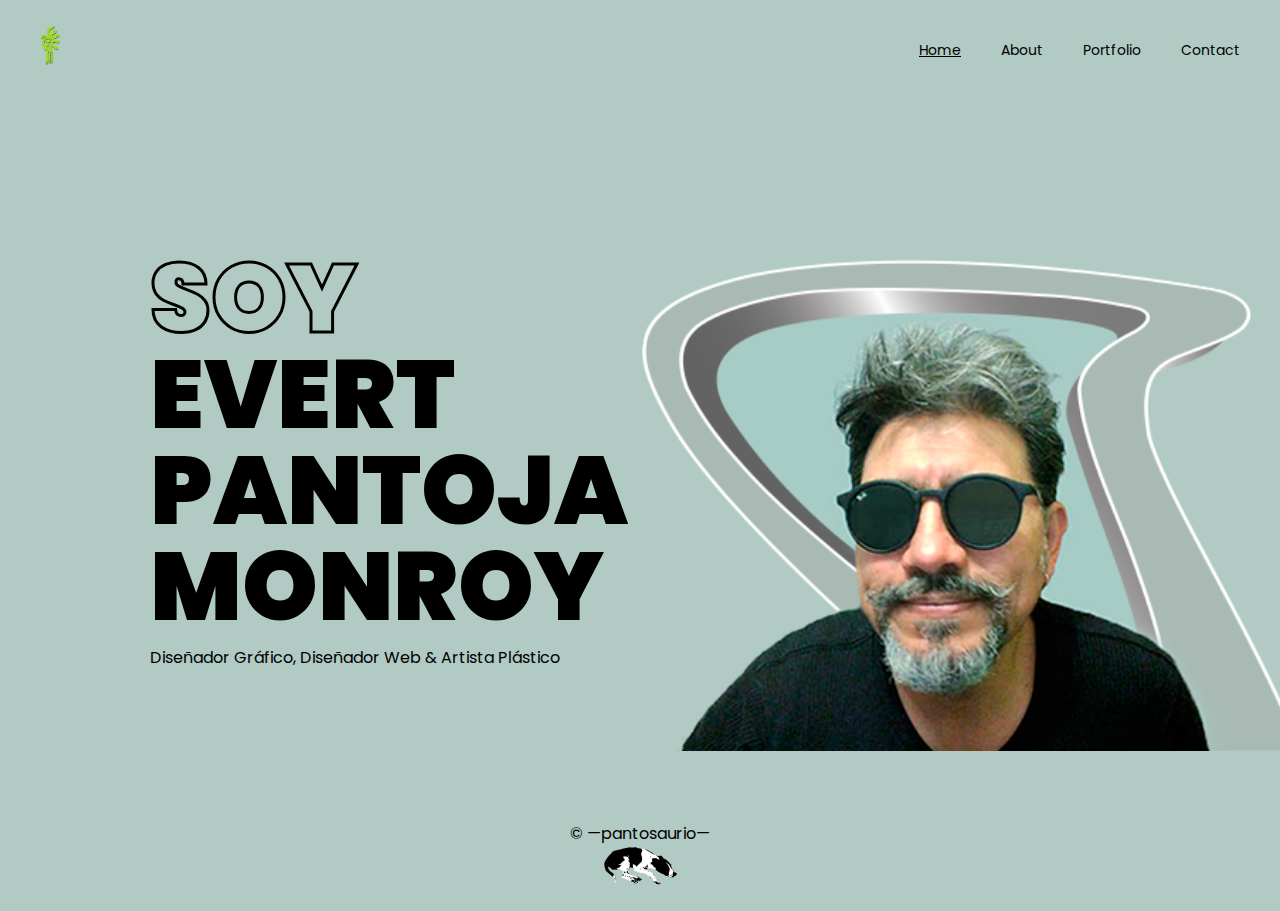
<file: index.html>
<!DOCTYPE html>
<html lang="en">
  <head>
    <meta charset="UTF-8" />
    <meta name="viewport" content="width=device-width, initial-scale=1.0" />
    <link rel="stylesheet" href="css/style.css" />
    <link
      rel="stylesheet"
      media="screen and (max-width:768px)"
      href="css/mobile.css"
    />
    <title>Curriculum Evert Pantoja M</title>
    <link rel="icon" href="./imagenes/pantosaurio-manzana-.ico" />
  </head>

  <body>
    <header id="mainheader">
      <nav id="navbar" class="nav-home">
        <div class="container">
          <a href="index.html" class="logo"
            ><img src="imagenes/pantosaurio manzana--.png" alt=""
          /></a>
          <ul>
            <li><a class="current" href="index.html">Home</a></li>
            <li><a href="about.html">About</a></li>
            <li><a href="portfolio.html">Portfolio</a></li>
            <li><a href="contact.html">Contact</a></li>
          </ul>
        </div>
      </nav>
      <div>
        <div id="showcase">
          <div class="showcase-row">
            <div id="showcase-row-title">
              <h1 class="display-1">
                <span class="title-outline">Soy</span><br />Evert Pantoja Monroy
              </h1>
              <p class="large">
                Diseñador Gráfico, Diseñador Web & Artista Plástico
              </p>
            </div>
            <div id="showcase-row-image">
              <img src="imagenes/hebert_Home--.png" alt="" />
            </div>
          </div>
        </div>
      </div>
    </header>
    <footer id="mainfooter" class="footer-home">
      &#169; —pantosaurio— <br />

      <a href="./index.html"
        ><img src="imagenes/ChillOut acostado--.png" alt="" width="75"
      /></a>
    </footer>
  </body>
</html>
</file>
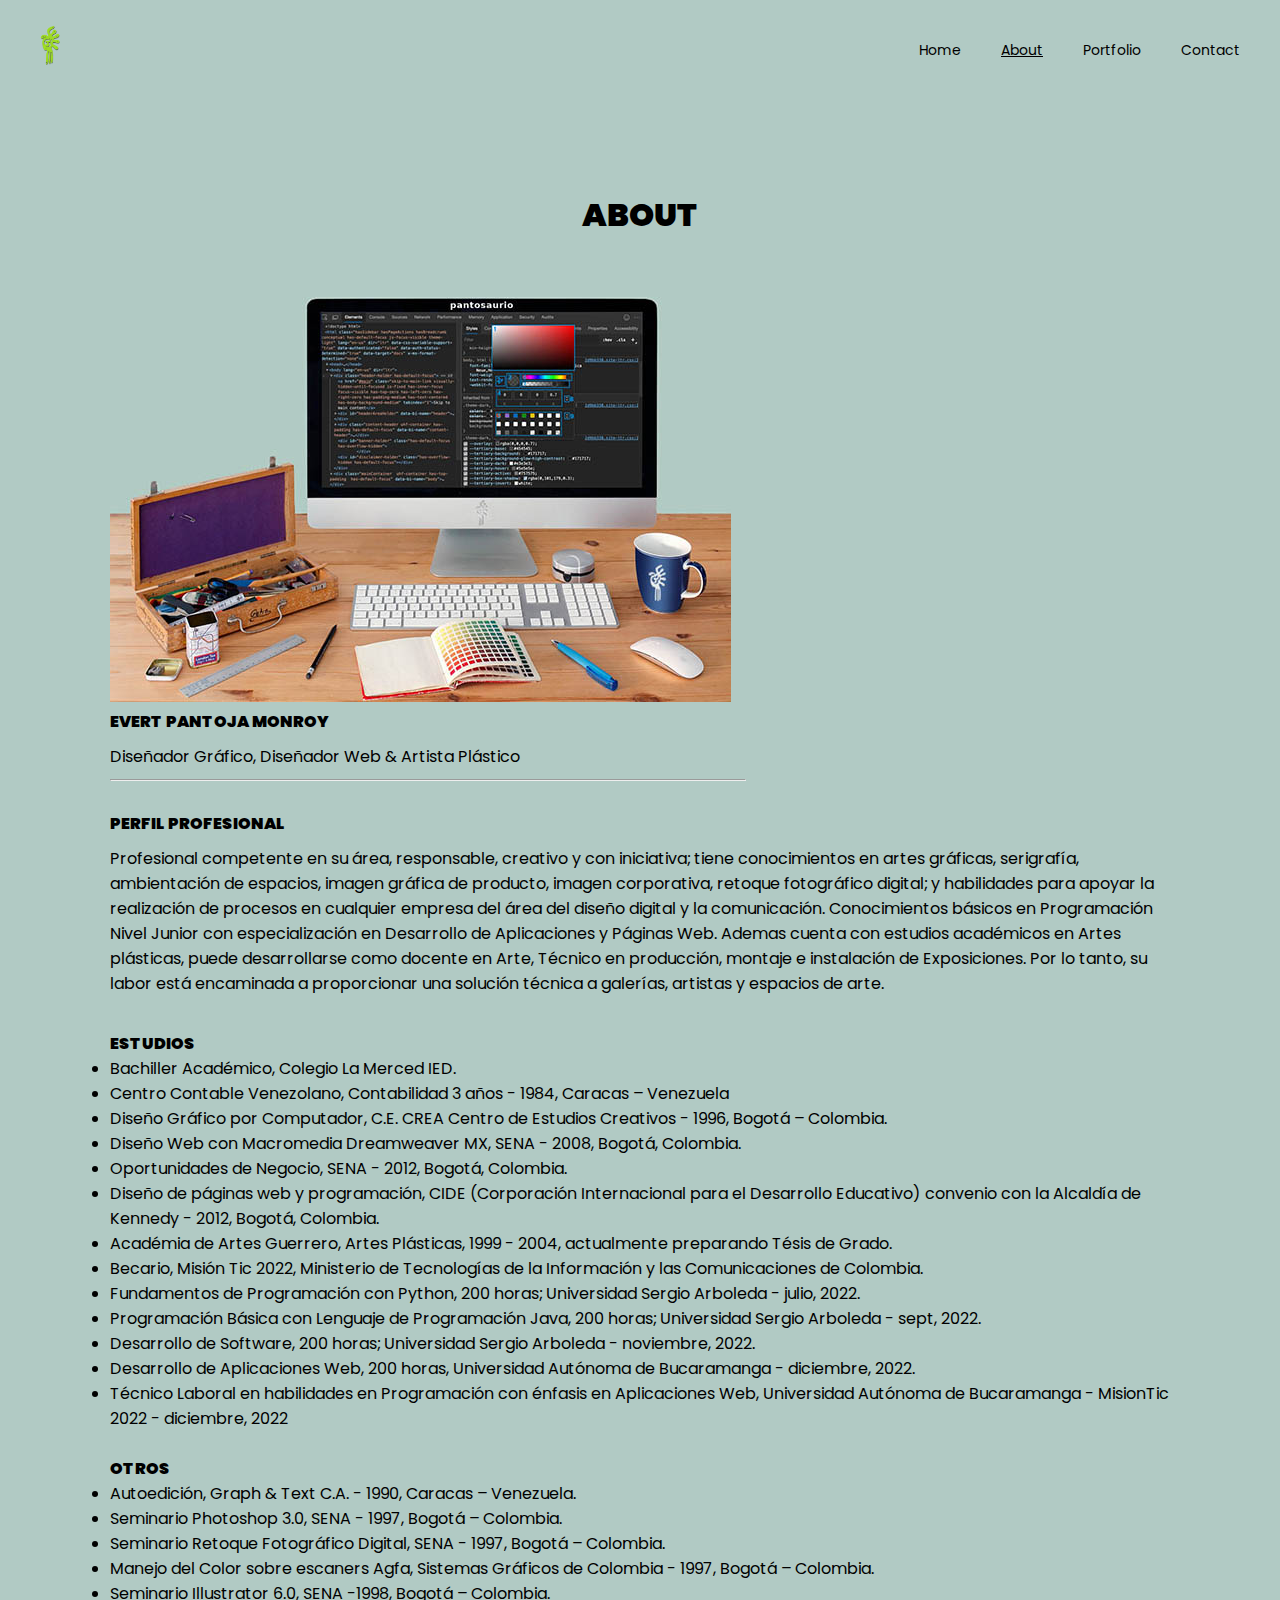
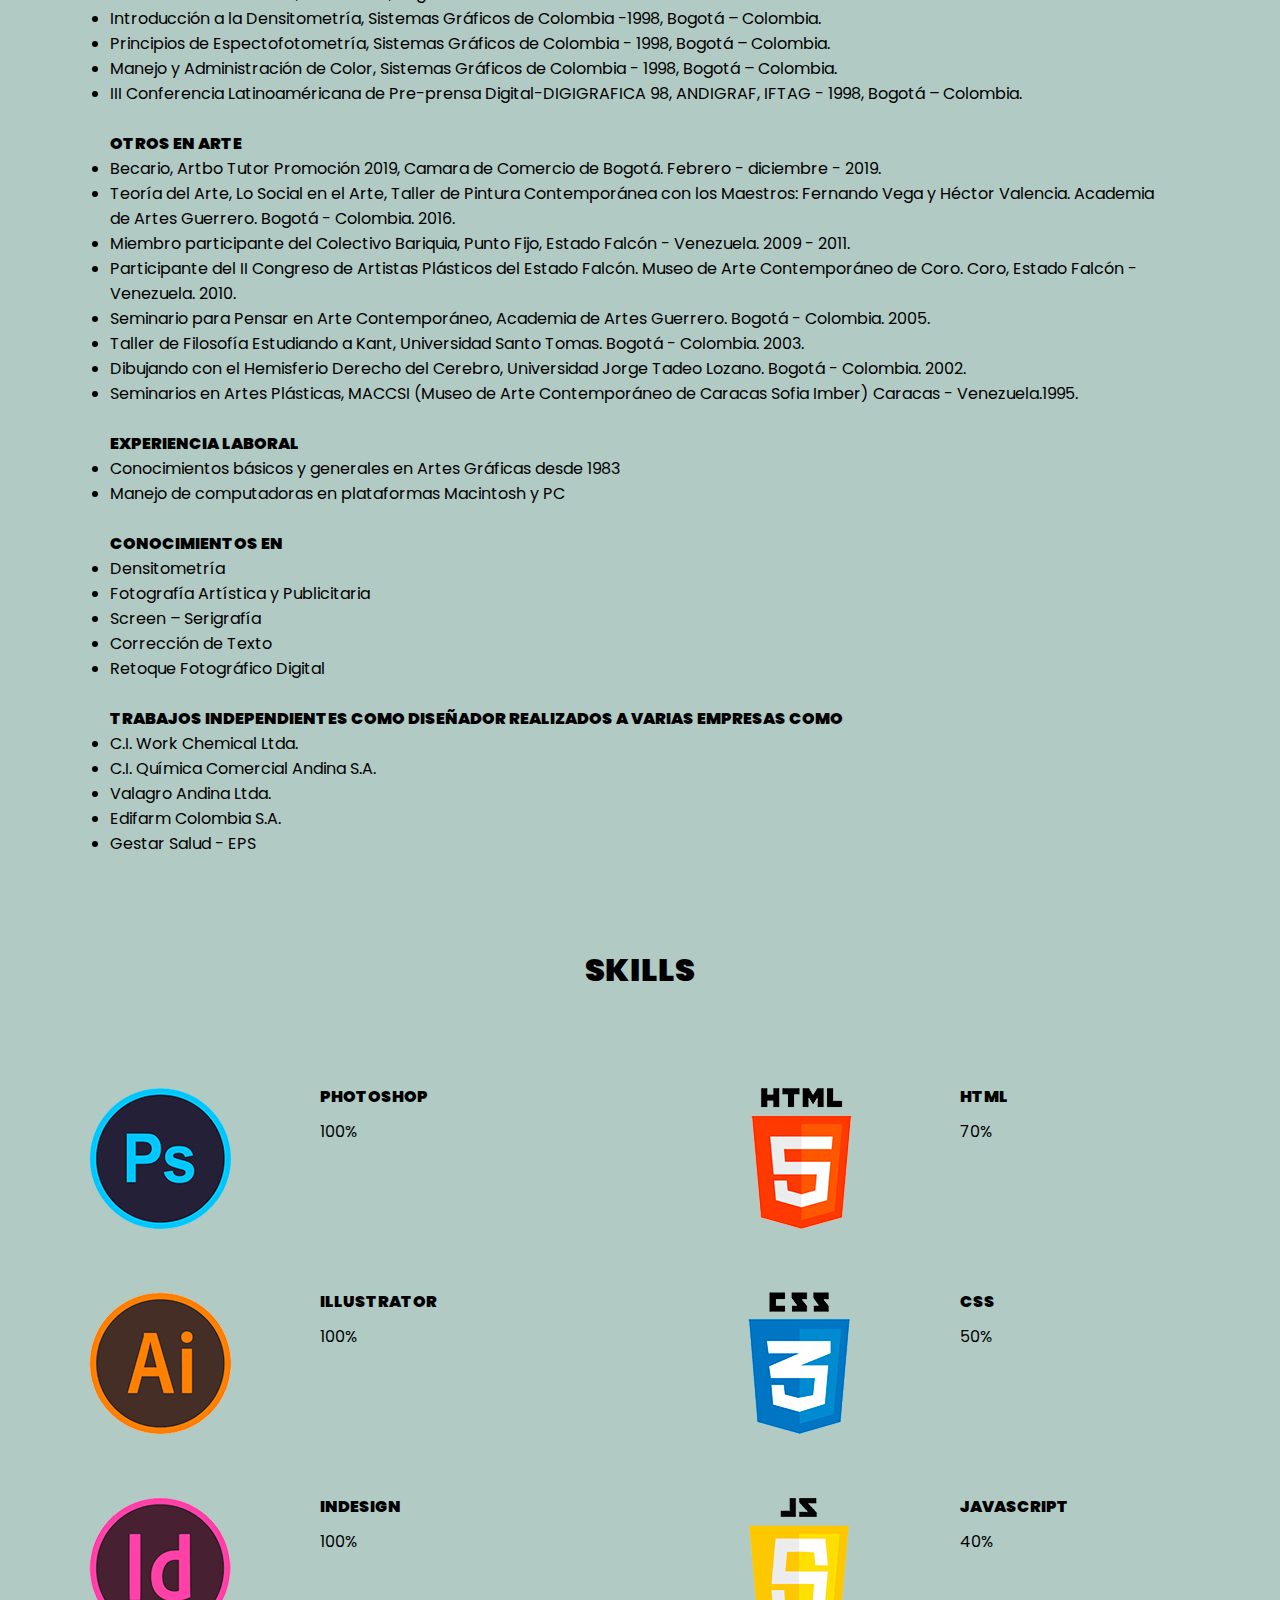
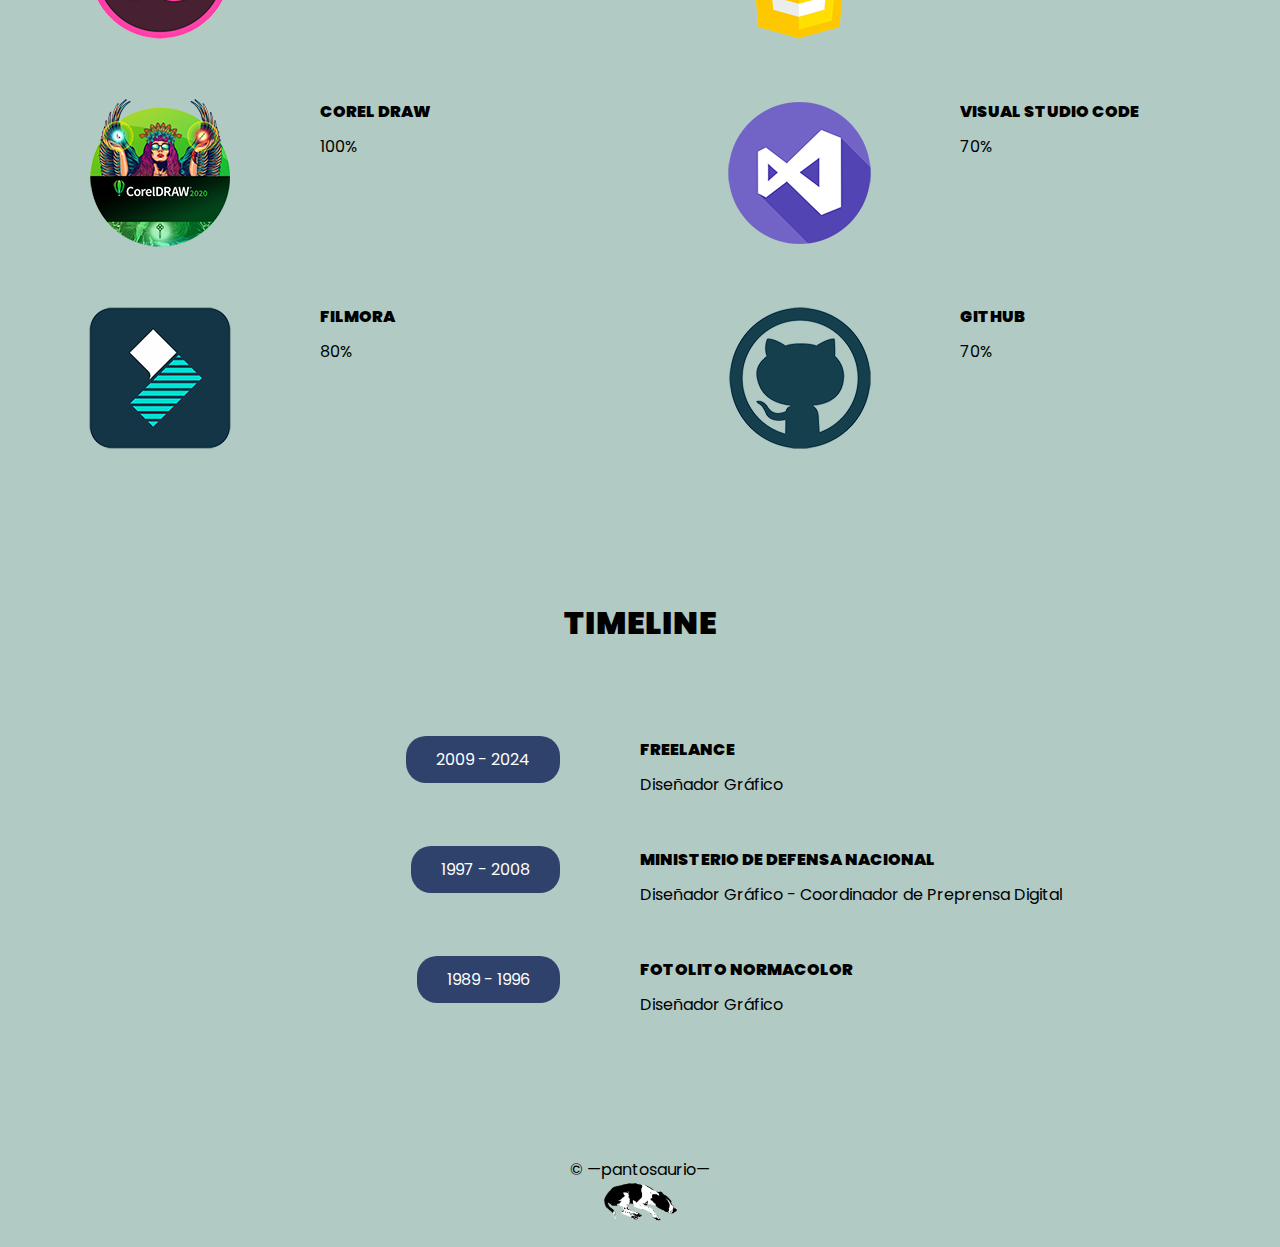
<file: about.html>
<!DOCTYPE html>
<html lang="en">
  <head>
    <meta charset="UTF-8" />
    <meta name="viewport" content="width=device-width, initial-scale=1.0" />
    <link rel="stylesheet" href="css/style.css" />
    <link
      rel="stylesheet"
      media="screen and (max-width:768px)"
      href="css/mobile.css"
    />
    <title>Curriculum | About</title>
    <link rel="icon" href="./imagenes/pantosaurio-manzana-.ico" />
  </head>

  <body>
    <header id="mainheader">
      <nav id="navbar" class="nav-home">
        <div class="container">
          <a href="index.html" class="logo"
            ><img src="imagenes/pantosaurio manzana--.png" alt=""
          /></a>
          <ul>
            <li><a href="index.html">Home</a></li>
            <li><a class="current" href="about.html">About</a></li>
            <li><a href="portfolio.html">Portfolio</a></li>
            <li><a href="contact.html">Contact</a></li>
          </ul>
        </div>
      </nav>
    </header>

    <div id="about">
      <div class="container">
        <h2>About</h2>
        <div class="about-row">
          <div class="about-row-image">
            <img src="imagenes/mi compu_final.jpg" alt="" />
          </div>
          <div class="about-row-text">
            <h4>Evert Pantoja Monroy</h4>
            <p class="large">
              Diseñador Gráfico, Diseñador Web & Artista Plástico
            </p>
            <hr />

            <h4>Perfil Profesional</h4>
            <p>
              Profesional competente en su área, responsable, creativo y con
              iniciativa; tiene conocimientos en artes gráficas, serigrafía,
              ambientación de espacios, imagen gráfica de producto, imagen
              corporativa, retoque fotográfico digital; y habilidades para
              apoyar la realización de procesos en cualquier empresa del área
              del diseño digital y la comunicación. Conocimientos básicos en
              Programación Nivel Junior con especialización en Desarrollo de
              Aplicaciones y Páginas Web. Ademas cuenta con estudios académicos
              en Artes plásticas, puede desarrollarse como docente en Arte,
              Técnico en producción, montaje e instalación de Exposiciones. Por
              lo tanto, su labor está encaminada a proporcionar una solución
              técnica a galerías, artistas y espacios de arte.
            </p>
            <br />

            <h4>Estudios</h4>
            <ul>
              <li>Bachiller Académico, Colegio La Merced IED.</li>
              <li>
                Centro Contable Venezolano, Contabilidad 3 años - 1984, Caracas
                – Venezuela
              </li>
              <li>
                Diseño Gráfico por Computador, C.E. CREA Centro de Estudios
                Creativos - 1996, Bogotá – Colombia.
              </li>
              <li>
                Diseño Web con Macromedia Dreamweaver MX, SENA - 2008, Bogotá,
                Colombia.
              </li>
              <li>Oportunidades de Negocio, SENA - 2012, Bogotá, Colombia.</li>
              <li>
                Diseño de páginas web y programación, CIDE (Corporación
                Internacional para el Desarrollo Educativo) convenio con la
                Alcaldía de Kennedy - 2012, Bogotá, Colombia.
              </li>
              <li>
                Académia de Artes Guerrero, Artes Plásticas, 1999 - 2004,
                actualmente preparando Tésis de Grado.
              </li>
              <li>
                Becario, Misión Tic 2022, Ministerio de Tecnologías de la
                Información y las Comunicaciones de Colombia.
              </li>
              <li>
                Fundamentos de Programación con Python, 200 horas; Universidad
                Sergio Arboleda - julio, 2022.
              </li>
              <li>
                Programación Básica con Lenguaje de Programación Java, 200
                horas; Universidad Sergio Arboleda - sept, 2022.
              </li>
              <li>
                Desarrollo de Software, 200 horas; Universidad Sergio Arboleda -
                noviembre, 2022.
              </li>
              <li>
                Desarrollo de Aplicaciones Web, 200 horas, Universidad Autónoma
                de Bucaramanga - diciembre, 2022.
              </li>
              <li>
                Técnico Laboral en habilidades en Programación con énfasis en
                Aplicaciones Web, Universidad Autónoma de Bucaramanga -
                MisionTic 2022 - diciembre, 2022
              </li>
            </ul>
            <br />

            <h4>Otros</h4>
            <ul>
              <li>
                Autoedición, Graph & Text C.A. - 1990, Caracas – Venezuela.
              </li>
              <li>Seminario Photoshop 3.0, SENA - 1997, Bogotá – Colombia.</li>
              <li>
                Seminario Retoque Fotográfico Digital, SENA - 1997, Bogotá –
                Colombia.
              </li>
              <li>
                Manejo del Color sobre escaners Agfa, Sistemas Gráficos de
                Colombia - 1997, Bogotá – Colombia.
              </li>
              <li>Seminario Illustrator 6.0, SENA -1998, Bogotá – Colombia.</li>
              <li>
                Introducción a la Densitometría, Sistemas Gráficos de Colombia
                -1998, Bogotá – Colombia.
              </li>
              <li>
                Principios de Espectofotometría, Sistemas Gráficos de Colombia -
                1998, Bogotá – Colombia.
              </li>
              <li>
                Manejo y Administración de Color, Sistemas Gráficos de Colombia
                - 1998, Bogotá – Colombia.
              </li>
              <li>
                III Conferencia Latinoaméricana de Pre-prensa
                Digital-DIGIGRAFICA 98, ANDIGRAF, IFTAG - 1998, Bogotá –
                Colombia.
              </li>
            </ul>
            <br />

            <h4>Otros en Arte</h4>
            <ul>
              <li>
                Becario, Artbo Tutor Promoción 2019, Camara de Comercio de
                Bogotá. Febrero - diciembre - 2019.
              </li>
              <li>
                Teoría del Arte, Lo Social en el Arte, Taller de Pintura
                Contemporánea con los Maestros: Fernando Vega y Héctor Valencia.
                Academia de Artes Guerrero. Bogotá - Colombia. 2016.
              </li>
              <li>
                Miembro participante del Colectivo Bariquia, Punto Fijo, Estado
                Falcón - Venezuela. 2009 - 2011.
              </li>
              <li>
                Participante del II Congreso de Artistas Plásticos del Estado
                Falcón. Museo de Arte Contemporáneo de Coro. Coro, Estado Falcón
                - Venezuela. 2010.
              </li>
              <li>
                Seminario para Pensar en Arte Contemporáneo, Academia de Artes
                Guerrero. Bogotá - Colombia. 2005.
              </li>
              <li>
                Taller de Filosofía Estudiando a Kant, Universidad Santo Tomas.
                Bogotá - Colombia. 2003.
              </li>
              <li>
                Dibujando con el Hemisferio Derecho del Cerebro, Universidad
                Jorge Tadeo Lozano. Bogotá - Colombia. 2002.
              </li>
              <li>
                Seminarios en Artes Plásticas, MACCSI (Museo de Arte
                Contemporáneo de Caracas Sofia Imber) Caracas - Venezuela.1995.
              </li>
            </ul>
            <br />

            <h4>Experiencia Laboral</h4>
            <ul>
              <li>
                Conocimientos básicos y generales en Artes Gráficas desde 1983
              </li>
              <li>Manejo de computadoras en plataformas Macintosh y PC</li>
            </ul>
            <br />

            <h4>Conocimientos en</h4>
            <ul>
              <li>Densitometría</li>
              <li>Fotografía Artística y Publicitaria</li>
              <li>Screen – Serigrafía</li>
              <li>Corrección de Texto</li>
              <li>Retoque Fotográfico Digital</li>
            </ul>
            <br />

            <h4>
              Trabajos Independientes como diseñador realizados a varias
              Empresas como
            </h4>
            <ul>
              <li>C.I. Work Chemical Ltda.</li>
              <li>C.I. Química Comercial Andina S.A.</li>
              <li>Valagro Andina Ltda.</li>
              <li>Edifarm Colombia S.A.</li>
              <li>Gestar Salud - EPS</li>
            </ul>
          </div>
        </div>
      </div>
    </div>

    <h2>Skills</h2>
    <div id="skills">
      <div class="skills-row">
        <div class="skills-row-left-image">
          <img src="imagenes/cincuentaP/photoshop5.png" alt="" />
        </div>
        <div class="skills-row-left-text">
          <h4>Photoshop</h4>
          <p>100%</p>
        </div>
      </div>
      <div class="skills-row-right">
        <div class="skills-row-left-image">
          <img src="imagenes/cincuentaP/HTML55.png" alt="" />
        </div>
        <div class="skills-row-left-text">
          <h4>HTML</h4>
          <p>70%</p>
        </div>
      </div>
      <div class="skills-row">
        <div class="skills-row-left-image">
          <img src="imagenes/cincuentaP/illustrator5.png" alt="" />
        </div>

        <div class="skills-row-left-text">
          <h4>Illustrator</h4>
          <p>100%</p>
        </div>
      </div>
      <div class="skills-row-right">
        <div class="skills-row-right-image">
          <img src="imagenes/cincuentaP/CSS5.png" alt="" />
        </div>

        <div class="skills-row-right-text">
          <h4>CSS</h4>
          <p>50%</p>
        </div>
      </div>

      <div class="skills-row">
        <div class="skills-row-left-image">
          <img src="imagenes/cincuentaP/indesign5.png" alt="" />
        </div>

        <div class="skills-row-left-text">
          <h4>Indesign</h4>
          <p>100%</p>
        </div>
      </div>
      <div class="skills-row-right">
        <div class="skills-row-right-image">
          <img src="imagenes/cincuentaP/JS5.png" alt="" />
        </div>

        <div class="skills-row-right-text">
          <h4>Javascript</h4>
          <p>40%</p>
        </div>
      </div>

      <div class="skills-row">
        <div class="skills-row-left-image">
          <img src="imagenes/cincuentaP/corel5.png" alt="" />
        </div>

        <div class="skills-row-left-text">
          <h4>Corel Draw</h4>
          <p>100%</p>
        </div>
      </div>
      <div class="skills-row-right">
        <div class="skills-row-right-image">
          <img src="imagenes/cincuentaP/VSC5.png" alt="" />
        </div>

        <div class="skills-row-right-text">
          <h4>Visual Studio Code</h4>
          <p>70%</p>
        </div>
      </div>
      <div class="skills-row">
        <div class="skills-row-left-image">
          <img src="imagenes/cincuentaP/filmora5.png" alt="" />
        </div>
        <div class="skills-row-left-text">
          <h4>Filmora</h4>
          <p>80%</p>
        </div>
      </div>
      <div class="skills-row-right">
        <div class="skills-row-right-image">
          <img src="imagenes/cincuentaP/github5.png" alt="" />
        </div>

        <div class="skills-row-right-text">
          <h4>Github</h4>
          <p>70%</p>
        </div>
      </div>
    </div>

    <h2>Timeline</h2>
    <div id="timeline">
      <div class="timeline-row">
        <div class="timeline-row-tag">
          <p><span>2009 - 2024</span></p>
        </div>
        <div class="timeline-row-text">
          <h4>Freelance</h4>
          <p>Diseñador Gráfico</p>
        </div>
      </div>

      <div class="timeline-row">
        <div class="timeline-row-tag">
          <p><span>1997 - 2008</span></p>
        </div>
        <div class="timeline-row-text">
          <h4>Ministerio de Defensa Nacional</h4>
          <p>Diseñador Gráfico - Coordinador de Preprensa Digital</p>
        </div>
      </div>

      <div class="timeline-row">
        <div class="timeline-row-tag">
          <p><span>1989 - 1996</span></p>
        </div>
        <div class="timeline-row-text">
          <h4>Fotolito NormaColor</h4>
          <p>Diseñador Gráfico</p>
        </div>
      </div>
    </div>

    <footer id="mainfooter" class="footer-home">
      &#169; —pantosaurio— <br />

      <a href="./index.html"
        ><img src="imagenes/ChillOut acostado--.png" alt="" width="75"
      /></a>
    </footer>
  </body>
</html>
</file>
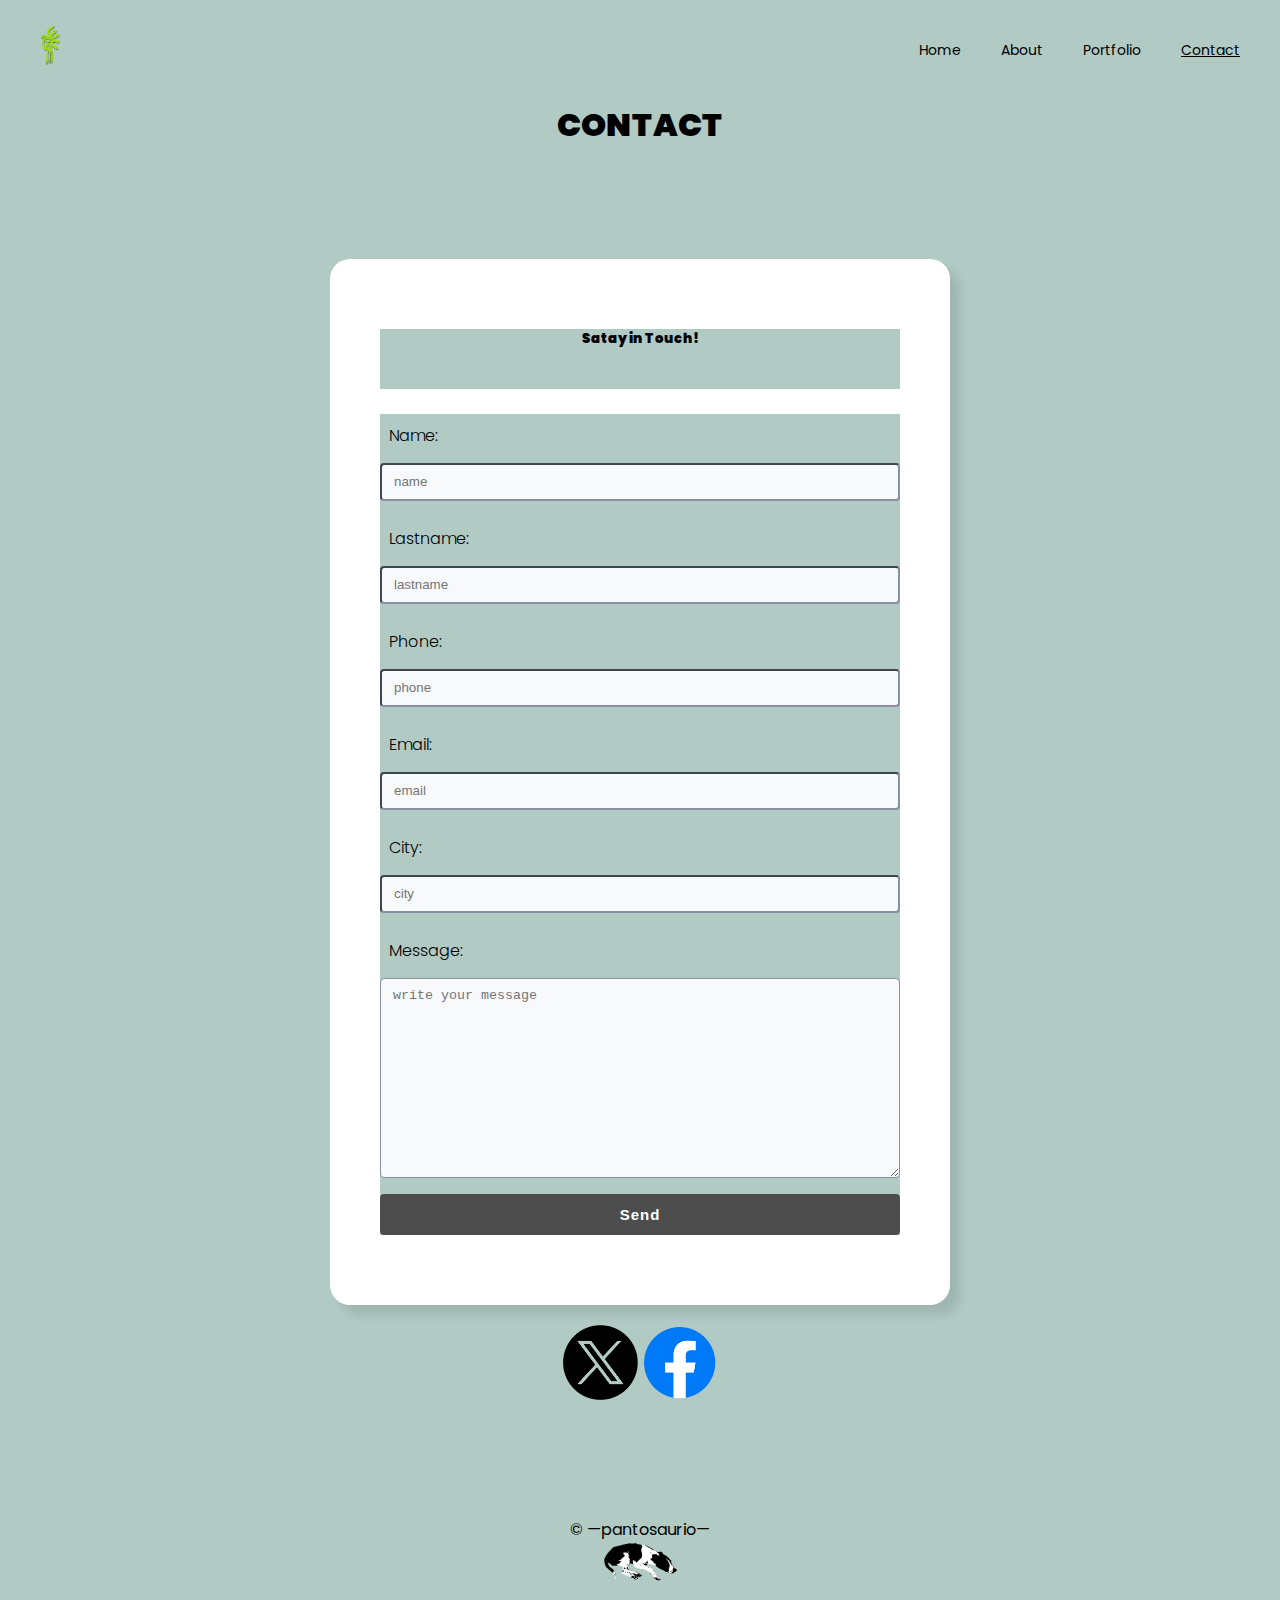
<file: contact.html>
<!DOCTYPE html>
<html lang="en">
  <head>
    <meta charset="UTF-8" />
    <meta name="viewport" content="width=device-width, initial-scale=1.0" />
    <link rel="stylesheet" href="css/style.css" />
    <link
      rel="stylesheet"
      media="screen and (max-width:768px)"
      href="css/mobile.css"
    />
    <title>Curriculum | Contact</title>
    <link rel="icon" href="./imagenes/pantosaurio-manzana-.ico" />
  </head>

  <body>
    <header id="mainheader">
      <nav id="navbar" class="nav-home">
        <div class="container">
          <a href="index.html" class="logo"
            ><img src="imagenes/pantosaurio manzana--.png" alt=""
          /></a>
          <ul>
            <li><a href="index.html">Home</a></li>
            <li><a href="about.html">About</a></li>
            <li><a href="portfolio.html">Portfolio</a></li>
            <li><a class="current" href="contact.html">Contact</a></li>
          </ul>
        </div>
      </nav>
    </header>
    <h2>Contact</h2>
    <div id="contact">
      <div class="container">
        <div class="contact-form">
          <h5>Satay in Touch!</h5>
          <br />
          <form id="formulario" action="">
            <div class="form-group">
              <label for="name">Name:</label>
              <input
                name="name"
                type="text"
                class="form-control"
                id="name"
                placeholder="name"
              />
            </div>
            <div class="form-group">
              <label for="lastname">Lastname:</label>
              <input
                name="lastname"
                type="text"
                class="form-control"
                id="lastname"
                placeholder="lastname"
              />
            </div>
            <div class="form-group">
              <label for="phone">Phone:</label>
              <input
                name="phone"
                type="phone"
                class="form-control"
                id="phone"
                placeholder="phone"
              />
            </div>
            <div class="form-group">
              <label for="email">Email:</label>
              <input
                name="email"
                type="email"
                class="form-control"
                id="email"
                placeholder="email"
              />
            </div>
            <div class="form-group">
              <label for="city">City:</label>
              <input
                name="city"
                type="city"
                class="form-control"
                id="city"
                placeholder="city"
              />
            </div>
            <div class="form-group">
              <label for="message">Message:</label>
              <textarea
                name="message"
                id="message"
                cols="30"
                rows="10"
                class="form-control"
                placeholder="write your message"
              ></textarea>
            </div>
            <button
              class="btn btn-dark"
              type="button"
              id="save"
              onclick="enviarDatosFormulario()"
            >
              Send
            </button>
          </form>
          <script src="script.js"></script>
        </div>
        <div class="center">
          <a
            href="https://twitter.com/pantosaurio/status/1080593566060199937"
            target="_blank"
          >
            <img src="./imagenes/logo_todos/nuevoX.png" alt="" width="75" />
          </a>
          <a href="https://www.facebook.com/pantosaurio.arte/" target="_blank">
            <img src="imagenes/logo_todos/facebook.png" alt="" width="75" />
          </a>
        </div>
      </div>
    </div>

    <footer id="mainfooter" class="footer-home">
      &#169; —pantosaurio— <br />

      <a href="./index.html"
        ><img src="imagenes/ChillOut acostado--.png" alt="" width="75"
      /></a>
    </footer>
    <script src="./form.js"></script>
  </body>
</html>
</file>
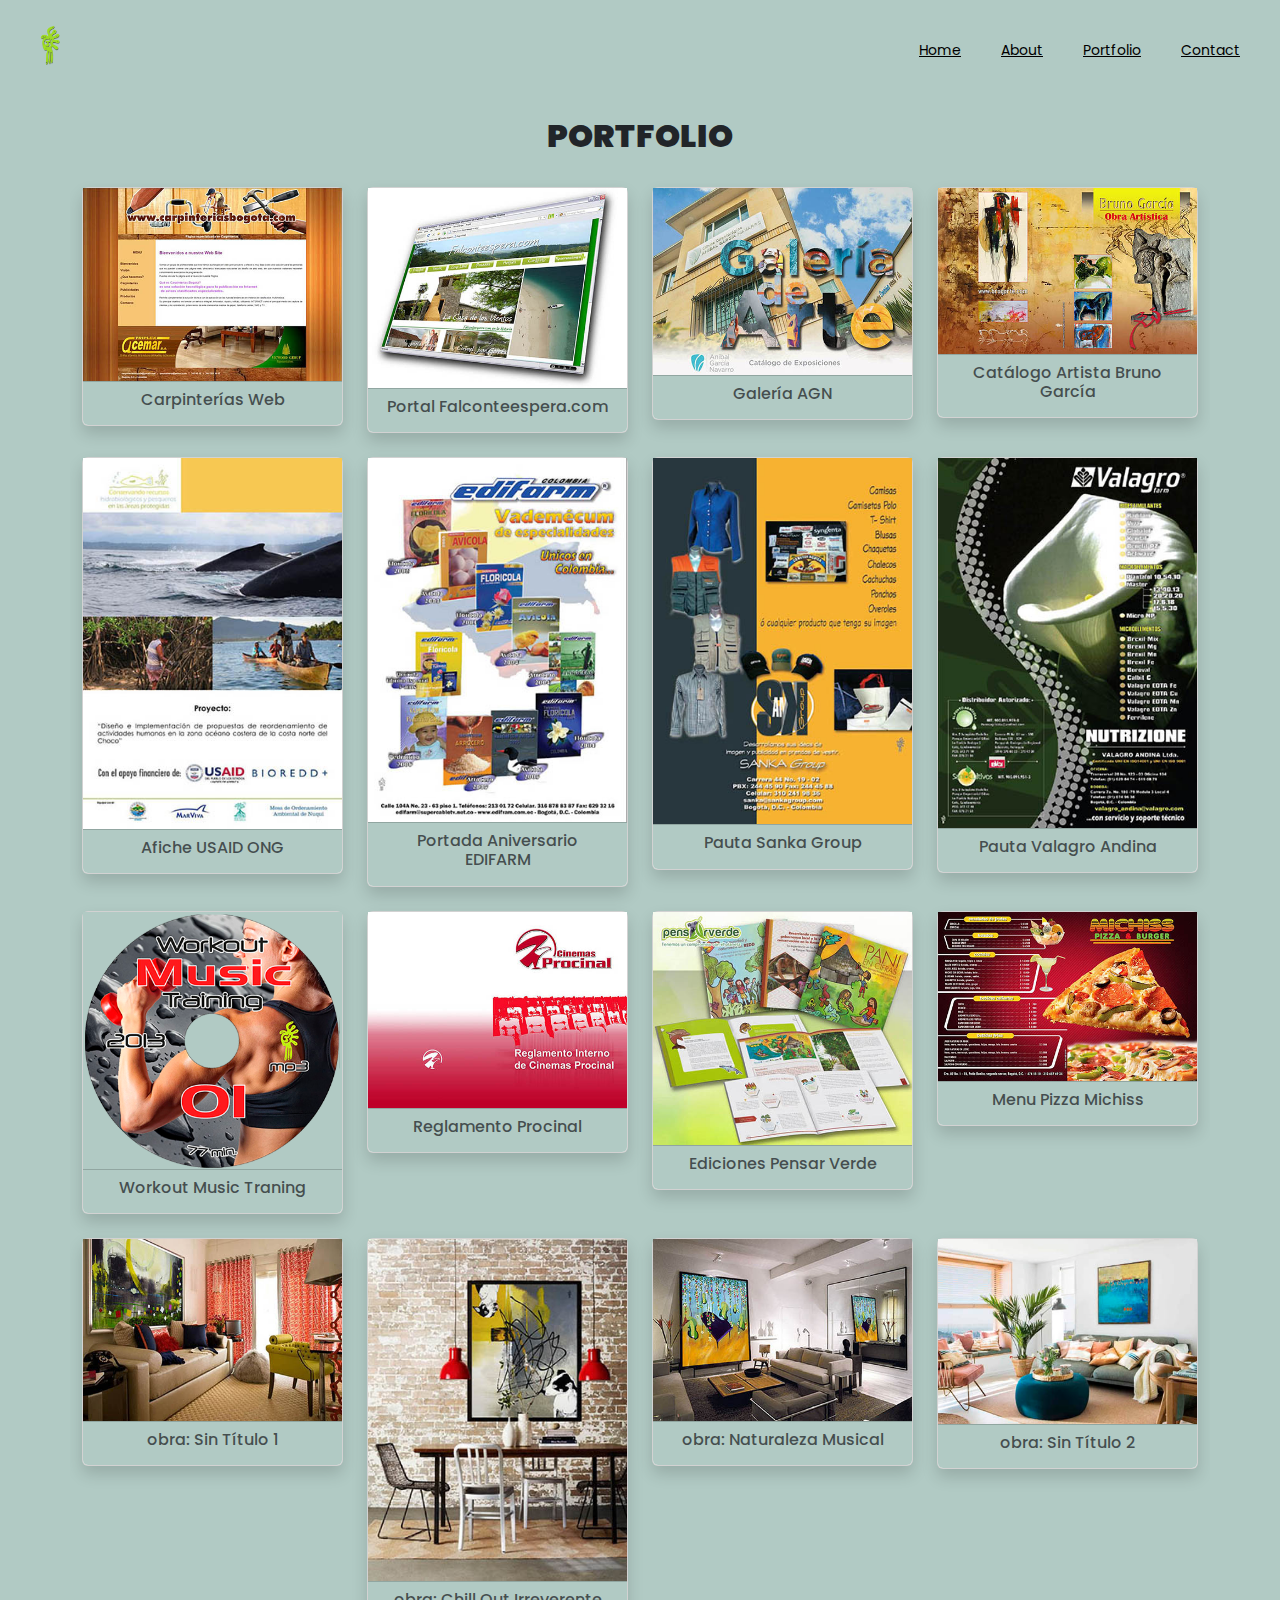
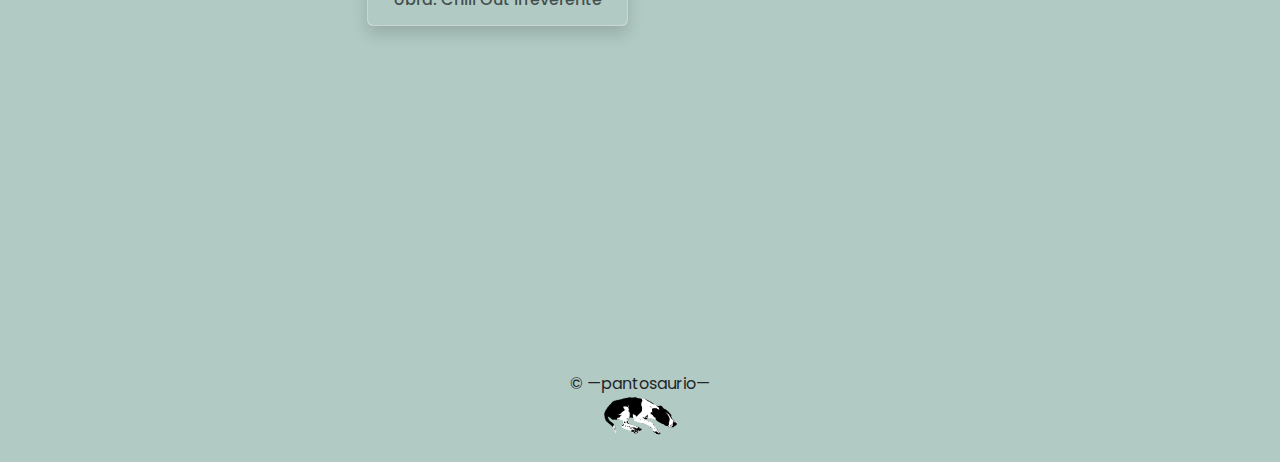
<file: portfolio.html>
<!DOCTYPE html>
<html lang="en">
  <head>
    <meta charset="UTF-8" />
    <meta name="viewport" content="width=device-width, initial-scale=1.0" />
    <link rel="stylesheet" href="css/style.css" />
    <link
      rel="stylesheet"
      media="screen and (max-width:768px)"
      href="css/mobile.css"
    />
    <link rel="stylesheet" href="./css/stylePot.css" />
    <link
      href="https://cdn.jsdelivr.net/npm/bootstrap@5.3.3/dist/css/bootstrap.min.css"
      rel="stylesheet"
      integrity="sha384-QWTKZyjpPEjISv5WaRU9OFeRpok6YctnYmDr5pNlyT2bRjXh0JMhjY6hW+ALEwIH"
      crossorigin="anonymous"
    />
    <title>Curriculum | Portfolio</title>
    <link rel="icon" href="./imagenes/pantosaurio-manzana-.ico" />
  </head>

  <body>
    <header id="mainheader">
      <nav id="navbar" class="nav-home">
        <div class="container-portfolio">
          <a href="index.html" class="logo"
            ><img
              class="object-fit-scale"
              src="imagenes/pantosaurio manzana--.png"
              alt=""
          /></a>
          <ul>
            <li><a href="index.html">Home</a></li>
            <li><a href="about.html">About</a></li>
            <li><a class="current" href="portfolio.html">Portfolio</a></li>
            <li><a href="contact.html">Contact</a></li>
          </ul>
        </div>
      </nav>
    </header>
    <section class="proyectos">
      <div class="container">
        <div class="row">
          <div class="col text-center">
            <h2>Portfolio</h2>
            <br />
          </div>
        </div>
        <div class="row">
          <div class="col col-sm-6 col-md-4 col-lg-4 col-xl-3 mb-4">
            <div class="card shadow">
              <img
                class="object-fit-scale"
                src="./imagenes/Carpinterias  web--.jpg"
                alt="Carpinterías Web"
              />
              <div class="card-footer text-center">
                <h6 class="text-body-secondary">Carpinterías Web</h6>
              </div>
            </div>
          </div>
          <div class="col col-sm-6 col-md-4 col-lg-4 col-xl-3 mb-4">
            <div class="card shadow">
              <img
                class="object-fit-scale"
                src="./imagenes/pag falcon--.jpg"
                alt="Falcon te espera Web"
              />

              <div class="card-footer text-center">
                <h6 class="text-body-secondary">Portal Falconteespera.com</h6>
              </div>
            </div>
          </div>
          <div class="col col-sm-6 col-md-4 col-lg-4 col-xl-3 mb-4">
            <div class="card shadow">
              <img
                class="object-fit-scale"
                src="./imagenes/galeria agn--.jpg"
                alt="Galería AGN"
              />

              <div class="card-footer text-center">
                <h6 class="text-body-secondary">Galería AGN</h6>
              </div>
            </div>
          </div>
          <div class="col col-sm-6 col-md-4 col-lg-4 col-xl-3 mb-4">
            <div class="card shadow">
              <img
                class="object-fit-scale"
                src="./imagenes/portada bruno--.jpg"
                alt="Bruno García"
              />

              <div class="card-footer text-center">
                <h6 class="text-body-secondary">
                  Catálogo Artista Bruno García
                </h6>
              </div>
            </div>
          </div>
          <div class="col col-sm-6 col-md-4 col-lg-4 col-xl-3 mb-4">
            <div class="card shadow">
              <img
                class="object-fit-scale"
                src="./imagenes/conservacion 2--.jpg"
                alt="USAID ONG"
              />

              <div class="card-footer text-center">
                <h6 class="text-body-secondary">Afiche USAID ONG</h6>
              </div>
            </div>
          </div>
          <div class="col col-sm-6 col-md-4 col-lg-4 col-xl-3 mb-4">
            <div class="card shadow">
              <img
                class="object-fit-scale"
                src="./imagenes/pauta 5--.jpg"
                alt="Aniversario EDIFARM"
              />

              <div class="card-footer text-center">
                <h6 class="text-body-secondary">Portada Aniversario EDIFARM</h6>
              </div>
            </div>
          </div>
          <div class="col col-sm-6 col-md-4 col-lg-4 col-xl-3 mb-4">
            <div class="card shadow">
              <img
                class="object-fit-scale"
                src="./imagenes/pauta 6--.jpg"
                alt="Sanka"
              />

              <div class="card-footer text-center">
                <h6 class="text-body-secondary">Pauta Sanka Group</h6>
              </div>
            </div>
          </div>
          <div class="col col-sm-6 col-md-4 col-lg-4 col-xl-3 mb-4">
            <div class="card shadow">
              <img
                class="object-fit-scale"
                src="./imagenes/pauta 7--.jpg"
                alt="Valagro"
              />

              <div class="card-footer text-center">
                <h6 class="text-body-secondary">Pauta Valagro Andina</h6>
              </div>
            </div>
          </div>
          <div class="col col-sm-6 col-md-4 col-lg-4 col-xl-3 mb-4">
            <div class="card shadow">
              <img
                class="object-fit-scale"
                src="./imagenes/music Training--.png"
                alt="Workout Music"
              />

              <div class="card-footer text-center">
                <h6 class="text-body-secondary">Workout Music Traning</h6>
              </div>
            </div>
          </div>
          <div class="col col-sm-6 col-md-4 col-lg-4 col-xl-3 mb-4">
            <div class="card shadow">
              <img
                class="object-fit-scale"
                src="./imagenes/procinal portada--.jpg"
                alt="Procinal"
              />

              <div class="card-footer text-center">
                <h6 class="text-body-secondary">Reglamento Procinal</h6>
              </div>
            </div>
          </div>
          <div class="col col-sm-6 col-md-4 col-lg-4 col-xl-3 mb-4">
            <div class="card shadow">
              <img
                class="object-fit-scale"
                src="./imagenes/porta pV--.jpg"
                alt="Pensar Verde"
              />

              <div class="card-footer text-center">
                <h6 class="text-body-secondary">Ediciones Pensar Verde</h6>
              </div>
            </div>
          </div>
          <div class="col col-sm-6 col-md-4 col-lg-4 col-xl-3 mb-4">
            <div class="card shadow">
              <img
                class="object-fit-scale"
                src="./imagenes/menu pizza--.jpg"
                alt="Menu Pizza Michiss"
              />

              <div class="card-footer text-center">
                <h6 class="text-body-secondary">Menu Pizza Michiss</h6>
              </div>
            </div>
          </div>
          <div class="col col-sm-6 col-md-4 col-lg-4 col-xl-3 mb-4">
            <div class="card shadow">
              <img
                class="object-fit-scale"
                src="./imagenes/sintitulo22--.jpg"
                alt="Sin Título 1"
              />

              <div class="card-footer text-center">
                <h6 class="text-body-secondary">obra: Sin Título 1</h6>
              </div>
            </div>
          </div>
          <div class="col col-sm-6 col-md-4 col-lg-4 col-xl-3 mb-4">
            <div class="card shadow">
              <img
                class="object-fit-scale"
                src="./imagenes/chill-out-irrevernte--.jpg"
                alt="chill-out-irreverente"
              />

              <div class="card-footer text-center">
                <h6 class="text-body-secondary">obra: Chill Out Irreverente</h6>
              </div>
            </div>
          </div>
          <div class="col col-sm-6 col-md-4 col-lg-4 col-xl-3 mb-4">
            <div class="card shadow">
              <img
                class="object-fit-scale"
                src="./imagenes/naturalezaMusical--.jpg"
                alt="Naturaleza Musical"
              />

              <div class="card-footer text-center">
                <h6 class="text-body-secondary">obra: Naturaleza Musical</h6>
              </div>
            </div>
          </div>
          <div class="col col-sm-6 col-md-4 col-lg-4 col-xl-3 mb-4">
            <div class="card shadow">
              <img
                class="object-fit-scale"
                src="./imagenes/ambiente2ff.jpg"
                alt="Sin Título 2"
              />

              <div class="card-footer text-center">
                <h6 class="text-body-secondary">obra: Sin Título 2</h6>
              </div>
            </div>
          </div>
        </div>
        <iframe
          width="560"
          height="315"
          src="https://www.youtube.com/embed/97Epqh4WmTA?si=97MuxLycm_Fgo2Xo"
          title="YouTube video player"
          frameborder="0"
          allow="accelerometer; autoplay; clipboard-write; encrypted-media; gyroscope; picture-in-picture; web-share"
          referrerpolicy="strict-origin-when-cross-origin"
          allowfullscreen
        ></iframe>
      </div>
    </section>
    <footer id="mainfooter" class="footer-home">
      &#169; —pantosaurio— <br />

      <a href="./index.html"
        ><img src="imagenes/ChillOut acostado--.png" alt="" width="75"
      /></a>
    </footer>
  </body>
</html>
</file>
<file: css/mobile.css>
@import url("https://fonts.googleapis.com/css2?family=Poppins:wght@100;200;300;400;500;600;700;800;900&display=swap");
/* Utility Classes*/
.display-1 {
  font-size: 4rem;
}

/*Navbar*/
.navbar-home {
  height: 10%;
}

/* Showcase */
#showcase {
  height: 100%;
  padding: 50px 0 20px 0;
}

.showcase-row {
  flex-wrap: wrap;
}

.showcase-row-title {
  padding-top: 100%;
  padding-top: 0;
  padding-bottom: 20px;
  text-align: center;
}

/*About*/
#about {
  padding: 50px 0;
  text-align: center;
}

#about h2 {
  padding-bottom: 30px;
}

#about-row {
  flex-wrap: wrap;
}

#about-row-image img {
  height: auto;
  width: 100%;
  padding-right: 10px;
  padding-bottom: 30px;
}

#about hr {
  width: 100%;
}

/*Skills*/
#skills {
  padding: 50px 0;
  text-align: center;
}

#skills h2 {
  padding-bottom: 30px;
}

.skills-row-left-image,
.skills-row-right-image {
  padding-right: 20px;
}

.skills-row-left-image img,
.skills-row-right-image img {
  height: 50px;
}

.skills-row-left-text h4,
.skills-row-right-text h4 {
  font-size: 16px;
}

.skills-row-left-text p,
.skills-row-right-text p {
  text-align: left;
}

/*Timeline*/
#timeline {
  padding: 50px 0;
  text-align: center;
}

#timeline h2 {
  padding-bottom: 30px;
}

/*Portfolio*/
#portfolio {
  padding: 50px 0;
  text-align: center;
}

#portfolio h2 {
  padding-bottom: 30px;
}

#portfolio-row {
  flex-wrap: wrap;
}

/* Contact */
#contact {
  padding: 5% 0;
  text-align: center;
}

#contact h2 {
  padding: 30px;
}

.contact-form {
  width: 100%;
}

/* Footer */
.footer-home {
  height: 10%;
}
</file>
<file: css/stylePot.css>
/* Aquí puedes agregar el CSS necesario para el portafolio si no está en los archivos externos */
@import url("https://fonts.googleapis.com/css2?family=Poppins:wght@100;200;300;400;500;600;700;800;900&display=swap");

.proyectos,
.card-footer {
  background-color: #b1cac4 !important;
}
.proyectos h2 {
  font-weight: 900;
}
.portfolio-row {
  display: flex;
  flex-wrap: wrap; /* Permite que las imágenes se ajusten a la siguiente línea */
  justify-content: space-between; /* Espacio entre elementos */
}

.portfolio-row-box {
  flex: 1 1 calc(25% - 10px); /* Cada imagen ocupa el 25% del ancho menos un margen */
  box-sizing: border-box; /* Incluye el padding y el borde en el ancho total */
  margin-bottom: 20px; /* Espacio entre filas */
  text-align: center; /* Centra el texto debajo de la imagen */
  position: relative; /* Para posicionar el contenido en el contenedor */
}

.portfolio-row-box::before {
  content: "";
  display: block;
  padding-top: 75%; /* 4:3 relación de aspecto */
}

.portfolio-row-box img {
  position: absolute; /* Posiciona la imagen dentro del contenedor */
  top: 0;
  left: 0;
  width: 100%;
  height: 100%;
  object-fit: contain;
}
.row img {
  width: 100%;
}
.row {
  columns: 400px;
}

@media (max-width: 1200px) {
  .portfolio-row-box {
    flex: 1 1 calc(33.333% - 10px); /* Ajusta el ancho para pantallas medianas */
  }
}

@media (max-width: 768px) {
  .portfolio-row-box {
    flex: 1 1 calc(50% - 10px); /* Ajusta el ancho para pantallas pequeñas */
  }
}

@media (max-width: 480px) {
  .portfolio-row-box {
    flex: 1 1 100%; /* Las imágenes ocupan el 100% del ancho en pantallas muy pequeñas */
  }
}
</file>
<file: css/style.css>
@import url("https://fonts.googleapis.com/css2?family=Poppins:wght@100;200;300;400;500;600;700;800;900&display=swap");

/*Reset*/
* {
  margin: 0;
  padding: 0;
  box-sizing: border-box;
  background: #b1cac4;
}
/* Main Styling */
html,
body {
  font-family: "Poppins", sans-serif !important;
}

h1 {
  font-size: 2, 5rem;
}

h2 {
  font-size: 2rem;
  text-align: center;
}

h3 {
  font-size: 1, 75rem;
}

h4 {
  font-size: 1, 5rem;
}

h5 {
  font-size: 1, 25rem;
}

h6 {
  font-size: 1rem;
}

h1,
h2,
h3,
h4 {
  text-transform: uppercase;
  font-weight: 900;
}

p {
  font-size: 1rem;
  margin: 10px 0;
  line-height: 1, 7em;
}

a {
  text-decoration: none;
}
/* Utility Classes*/
.container,
.container-portfolio {
  margin: auto;
  max-width: 1300px;
  overflow: auto;
  padding: 0 20px;
}

.large {
  font-size: 1, 25rem;
}

.display-1 {
  font-size: 6rem;
}

.btn {
  display: inline-block;
  font-size: 15px;
  padding: 12px 23px;
  font-weight: bold;
  letter-spacing: 1px;
  border-radius: 4px;
}

.btn-dark {
  background: #4d4d4d;
  border: none;
  color: #fff;
}

.btn-dark:hover {
  background: #fff;
  border: 0.5px solid #4d4d4d;
  color: #4d4d4d;
}

form label {
  display: inline-block;
  margin-bottom: 6px;
  font-weight: 300;
}

form .form-group {
  margin-bottom: 16px;
}

form .form-control {
  display: block;
  width: 100%;
  padding: 7px 12px;
  line-height: 1.5;
  background-color: #f8f9fa;
  border-color: #8890a1;
  border-radius: 4px;
}

/*Navbar*/
.navbar-home {
  height: 10vh;
}

#navbar {
  overflow: auto;
  padding-top: 20px;
  padding-bottom: 20px;
}

#navbar a {
  color: black;
}

#navbar .logo {
  float: left;
  margin-left: 20px;
  padding-top: 5px;
}

#navbar .logo img {
  height: 40px;
}
#navbar ul {
  float: right;
  font-size: 14px;
  list-style: none;
}

#navbar li {
  float: left;
}

#navbar ul li a {
  display: block;
  padding: 20px;
  text-align: center;
}

#navbar ul li a :hover,
#navbar ul li .current {
  text-decoration: underline;
}

/* Showcase */
#showcase {
  height: 80vh;
  background: #b1cac4;
  padding: 150px;
}

#showcase h1 {
  line-height: 1em;
}

#showcase .title-outline {
  color: #b1cac4;
  -webkit-text-stroke: 3px #000;
}

.showcase-row {
  display: flex;
}

.showcase-row-title {
  padding-top: 70px;
}

.showcase-row-image {
  display: block;
  margin: 0 auto;
}

#showcase-row-image img {
  height: 500px;
}

/*About*/
#about {
  background: #b1cac4;
  padding: 90px;
}

#about h2 {
  padding-bottom: 50px;
  text-align: center;
}

#about-row {
  display: flex;
}

#about-row-image img {
  height: 500px;
  padding: 90px;
}

#about hr {
  width: 60%;
  margin-bottom: 30px;
}

/*Skills*/
#skills {
  display: flex;
  padding: 90px 0;
  flex-wrap: wrap;
}

#skills h2 {
  padding-bottom: 50px;
}

.skills-row {
  width: 50%;
  display: flex;
  padding-bottom: 50px;
}

.skills-row-left,
.skills-row-right {
  width: 50%;
  padding-bottom: 50px;
  display: flex;
}

.skills-row-left-image,
.skills-row-right-image {
  width: 50%;
  text-align: center;
  flex: 1;
}
.skills-row-left-text,
.skills-row-right-text {
  flex: 1;
}

/*Timeline*/
#timeline {
  padding: 90px 0;
  background: #b1cac4;
}

#timeline h2 {
  padding-bottom: 20px;
  text-align: center;
}

.timeline-row {
  display: flex;
  padding-bottom: 40px;
}

.timeline-row-tag {
  width: 50%;
  text-align: right;
  padding-right: 80px;
}

.timeline-row-tag p span {
  background: #2f426c;
  color: #fff;
  padding: 12px 30px;
  border-radius: 20px;
}

/*Portfolio*/
#portfolio {
  padding: 90px 0;
  background: #b1cac4;
}

#portfolio h2 {
  padding-bottom: 50px;
  text-align: center;
}

#portfolio-row {
  display: flex;
  /* justify-content: space-between; */
  /* align-content: space-between; */
}

.portfolio-row-box {
  margin: 20px;
  background: #fff;
  box-shadow: 10px 10px 10px rgba(0, 0, 0, 0.1);
}

.portfolio-row-box img {
  width: 25%;
}

.portfolio-row-box p {
  text-align: center;
  padding: 20px;
  margin-top: 0;
}

/* Contact */
#contact {
  padding: 90px 0;
  background: #b1cac4;
}

#contact h2 {
  padding-bottom: 50px;
  text-align: center;
}

.contact-form {
  background: #fff;
  width: 50%;
  margin: 20px auto;
  padding: 70px 50px;
  border-radius: 20px;
  box-shadow: 10px 10px 10px rgba(0, 0, 0, 0.1);
}

.contact-form h5 {
  text-align: center;
  padding-bottom: 40px;
  font-weight: 900;
}
.contact-form label {
  padding: 9px;
}
.contact-form textarea {
  min-height: 100px;
  max-height: 200px;
  max-width: 100%;
}

.contact-form button {
  width: 100%;
}

.center {
  text-align: center;
  padding-bottom: 20px;
  font-weight: auto;
}

/* Footer */
.footer-home {
  height: 10vh;
}

#mainfooter {
  background: #b1cac4;
  text-align: center;
  padding-bottom: 30px;
}

@media screen and (max-width: 845px) and (orientation: portrait) {
  #showcase-row-image {
    width: 100svw;
  }
  #showcase-row-image img {
    width: 100%;
    height: auto !important;
  }
  .about-row-image {
    width: 100svw;
  }
  .about-row-image img {
    width: 100%;
    height: auto !important;
  }
  .container {
    padding: 0;
  }
}
</file>
